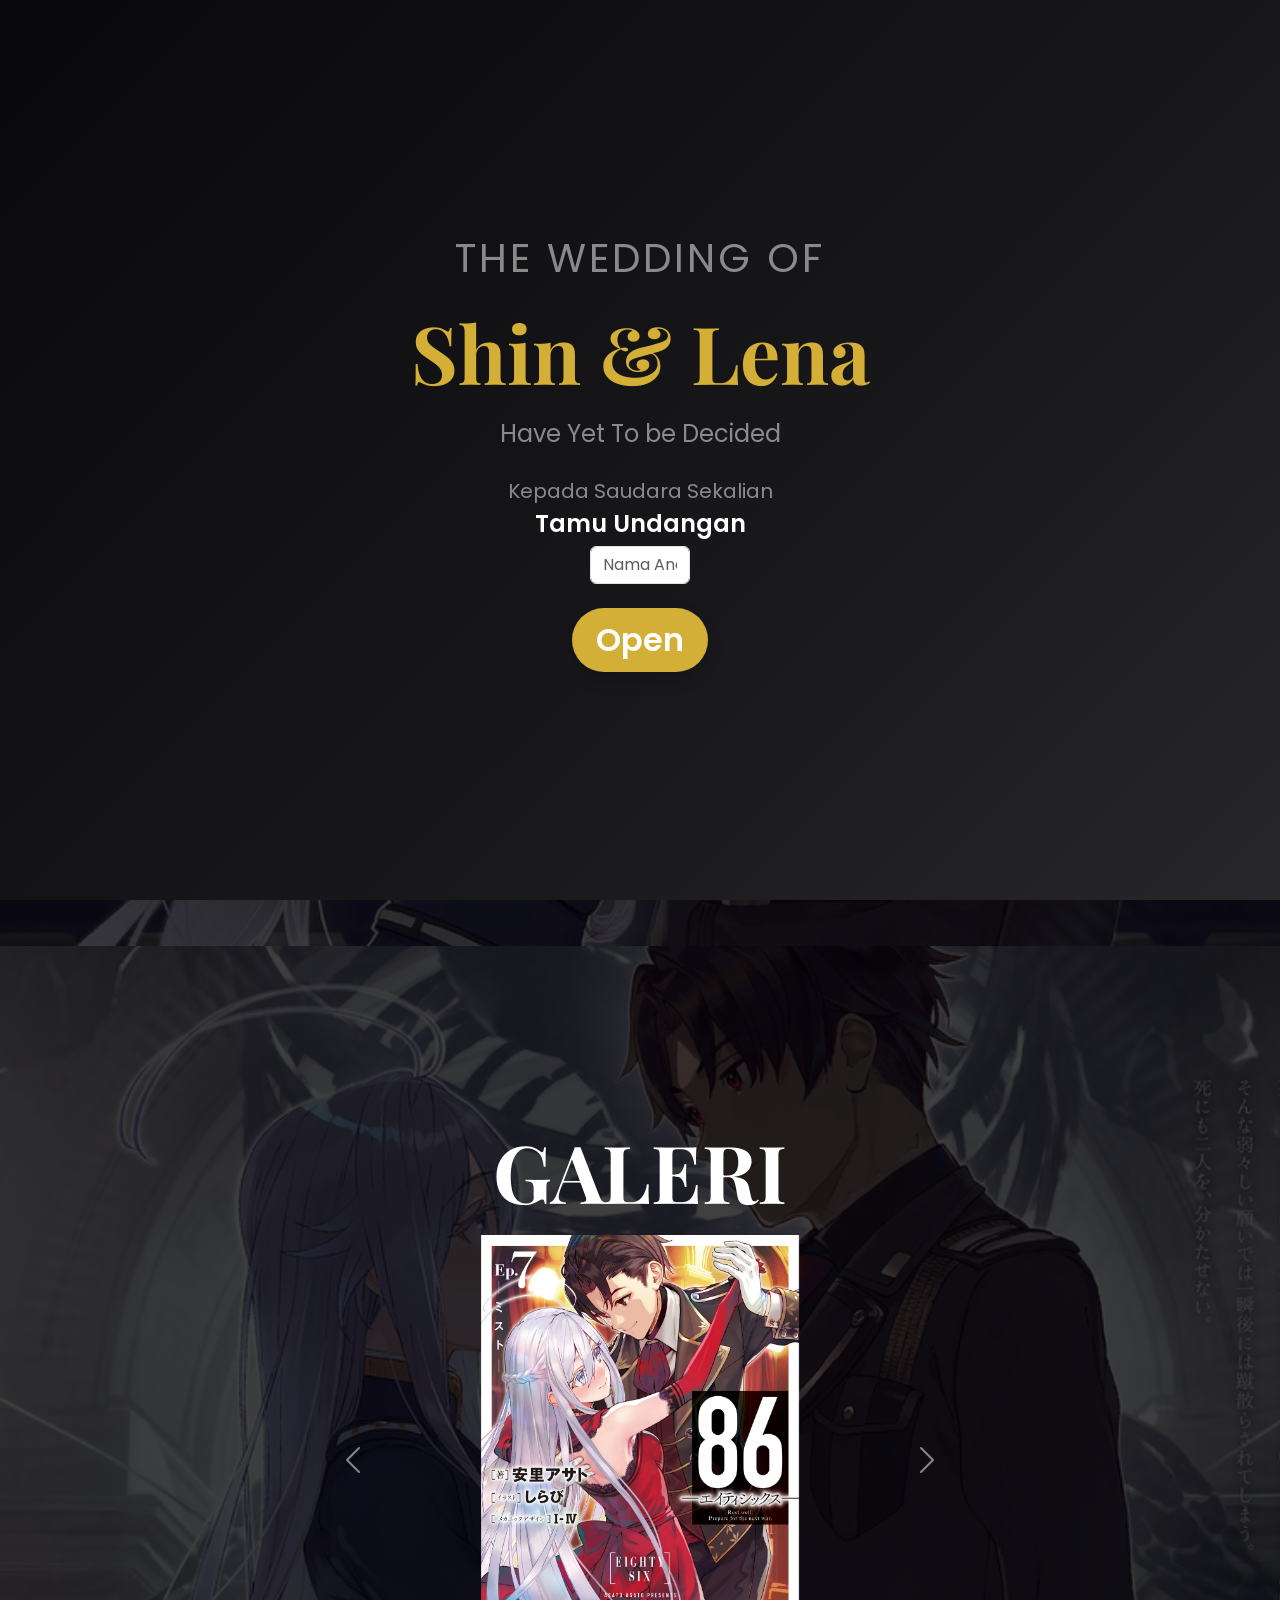
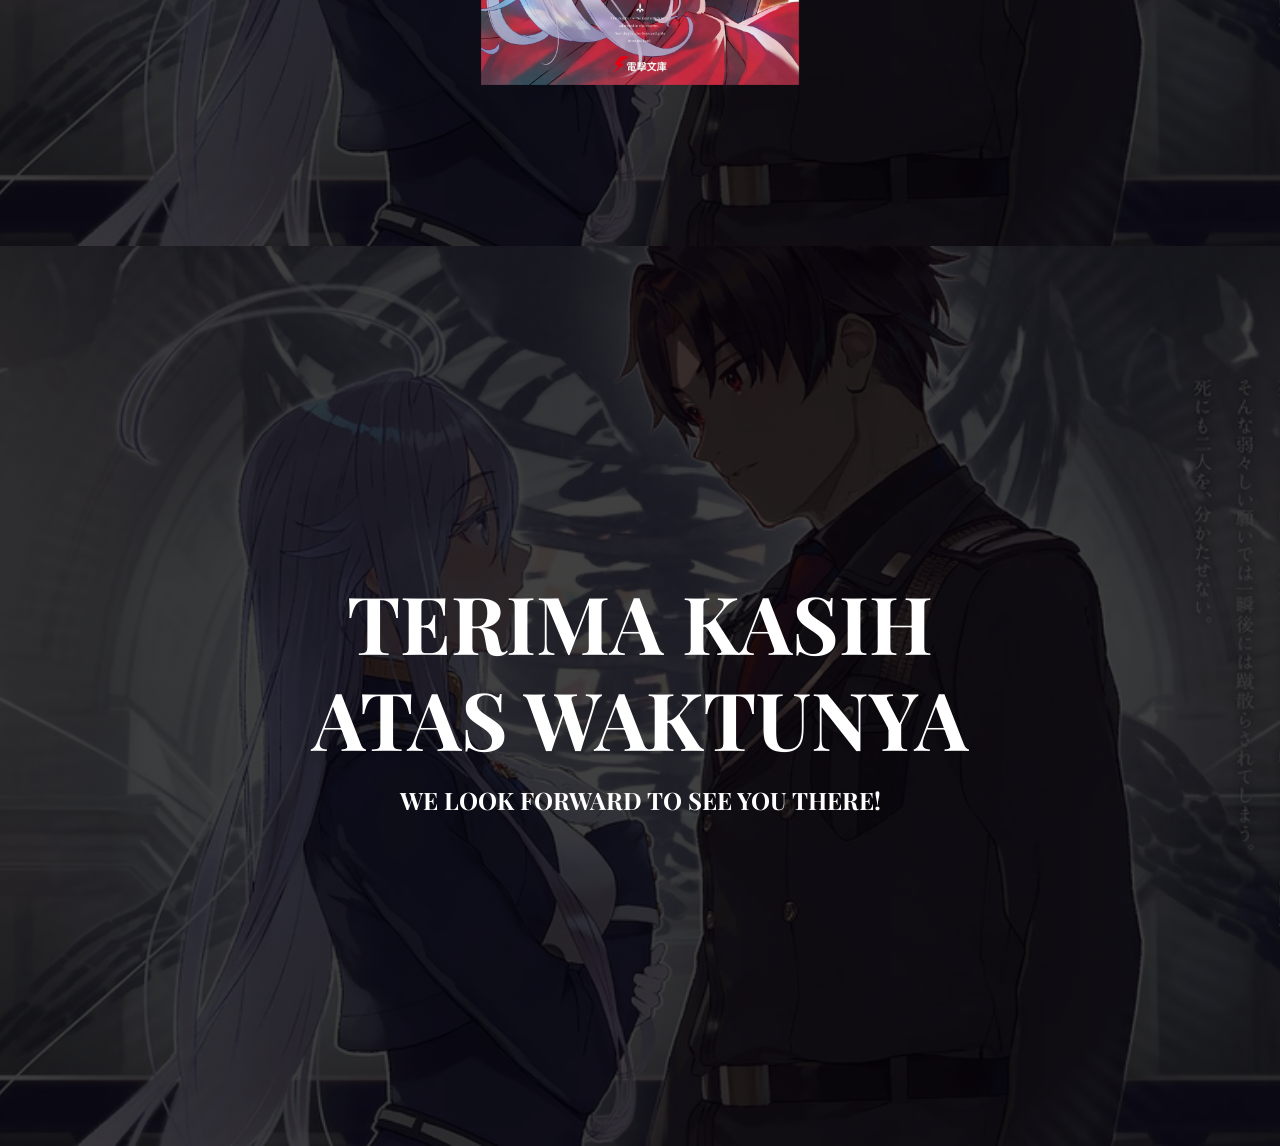
<file: index.html>
<!DOCTYPE html>
<html lang="id">
<head>
    <meta charset="UTF-8">
    <meta name="viewport" content="width=device-width, initial-scale=1.0">
    <title>Wedding Invitation</title>
    
    <link href="https://cdn.jsdelivr.net/npm/bootstrap@5.3.3/dist/css/bootstrap.min.css" rel="stylesheet">
    <link rel="stylesheet" href="https://cdnjs.cloudflare.com/ajax/libs/font-awesome/6.4.0/css/all.min.css">
    <link rel="preconnect" href="https://fonts.googleapis.com">
    <link rel="preconnect" href="https://fonts.gstatic.com" crossorigin>
    <link href="https://fonts.googleapis.com/css2?family=Playfair+Display:ital,wght@0,400..700;1,400..700&family=Poppins:wght@0,400;500;600;700&display=swap" rel="stylesheet">
    <link rel="stylesheet" href="style.css">

    <script src="https://cdn.jsdelivr.net/npm/bootstrap@5.3.3/dist/js/bootstrap.bundle.min.js"></script>
</head>
<body>
    <!-- Background Music -->
    <audio id="bg-music" loop preload="auto">
        <source src="Lilas.mp3" type="audio/mpeg">
    </audio>

    <!-- Floating Audio Toggle Button (Hidden initially) -->
    <button id="music-control" class="d-none" aria-label="Toggle Music">
        <i id="music-icon" class="fa-solid fa-music"></i>
    </button>
    
    <!--Cover Screen-->
    <section id="cover-screen" class="min-vh-100 w-100 position-fixed top-0 start-0 z-3 d-flex flex-column justify-content-center align-items-center text-center text-white px-3">
        <div class="container text-center" style="max-width: 700px;">
            <p class="text-uppercase tracking-widest fs-1 text-white-50 mb-2">The Wedding Of</p>
            <h1 class="display-1 font-serif fw-bold my-3" style="color: #d4af37 !important;">
                Shin & Lena
            </h1>
            <p class="fs-4 text-white-50 mb-4">Have Yet To be Decided</p>
            <div>
                <p class="fs-5 text-white-50 mb-1">Kepada Saudara Sekalian</p>
                <h4 id="guest-name" class="fw-semibold text-white mb-0 text-capitalize">
                    Tamu Undangan
                </h4>
            </div>
            <input type="text" id="guest-input" class="form-control mt-2 mb-2 mx-auto text-center" style="max-width:100px;" placeholder="Nama Anda">
            <p id="error-msg" class="text-danger d-none">Maaf Anda Tidak Diundang.</p>
            <button id="btn-open-invitation" class="btn btn-gold btn-lg rounded-pill px-4 py-2 mt-3 fw-semibold fs-2 shadow">
                Open
            </button>
        </div>
    </section>

    <nav id="page-nav" class="fixed-top d-flex justify-content-center py-3 d-none" style="z-index: 1000;">
        <ul class="nav nav-pills gap-2 p-1 rounded-pill"  style="backdrop-filter: blur(8px);" id="pills-tab" role="tablist">
            <li class="nav-item" role="presentation">
                <button class="nav-link rounded-pill text-white" id="pills-countdown-tab" data-bs-toggle="pill" data-bs-target="#page-countdown" type="button" role="tab">Countdown</button>
            </li>
            <li class="nav-item" role="presentation">
                <button class="nav-link rounded-pill text-white" id="pills-address-tab" data-bs-toggle="pill" data-bs-target="#page-address" type="button" role="tab">Lokasi</button>
            </li>
            <li class="nav-item" role="presentation">
                <button class="nav-link rounded-pill text-white" id="pills-carousel-tab" data-bs-toggle="pill" data-bs-target="#page-carousel" type="button" role="tab">Galeri</button>
            </li>
            <li class="nav-item" role="presentation">
                <button class="nav-link rounded-pill text-white" id="pills-thankyou-tab" data-bs-toggle="pill" data-bs-target="#page-thankyou" type="button" role="tab">Thank You</button>
            </li>
        </ul>
    </nav>
    <div class="tab-content" id="pills-tabContent">

    <!-- Countdown Page -->
    <section id="page-countdown" class="tab-pane fade show active" role="tabpanel">
        <div class="min-vh-100 w-100 d-flex flex-column align-items-center justify-content-center text-center text-white px-3">
            <div class="container text-center" style="max-width: 700px">

                <p class="display-1 text-uppercase font-serif fw-bold my-3 text-white">Countdown</p>

                <div class="d-flex justify-content-center gap-3 my-4">
                    
                    <!-- Hari -->
                    <div class="p-3 rounded-3" style="min-width: 100px">
                        <h2 id="days" class="display-5 fw-bold my-0">00</h2>
                        <p class="fs-5 text-uppercase text-white-50">Hari</p>
                    </div>

                    <!-- Jam -->
                    <div class="p-3 rounded-3" style="min-width: 100px">
                        <h2 id="hours" class="display-5 fw-bold my-0">00</h2>
                        <p class="fs-5 text-uppercase text-white-50">Jam</p>
                    </div>

                    <!-- Menit -->
                    <div class="p-3 rounded-3" style="min-width: 100px">
                        <h2 id="minutes" class="display-5 fw-bold my-0">00</h2>
                        <p class="fs-5 text-uppercase text-white-50">Menit</p>
                    </div>

                    <!-- Detik -->
                    <div class="p-3 rounded-3" style="min-width: 100px">
                        <h2 id="seconds" class="display-5 fw-bold my-0">00</h2>
                        <p class="fs-5 text-uppercase text-white-50">Detik</p>
                    </div>
                </div>
                <p class="fs-3 text-white fw-bold font-serif fw-3">Sampai Jumpa Di Lokasi</p>
            </div>
        </div>
    </section>

        <!-- Address Page -->
    <section id="page-address" class="tab-pane fade show active" role="tabpanel">
        <div class="min-vh-100 w-100 d-flex flex-column align-items-center justify-content-center text-center text-white px-3">
            <div class="container text-center" style="max-width: 700px">
                <p class="display-1 fw-bold text-uppercase white-text font-serif my-3">Alamat Tempat Acara</p>
                <iframe src="https://www.google.com/maps/embed?pb=!1m18!1m12!1m3!1d56282.15797365007!2d136.90720583689287!3d35.05176867034042!2m3!1f0!2f0!3f0!3m2!1i1024!2i768!4f13.1!3m3!1m2!1s0x600378c76a4fdecd%3A0x676e6a6f576b0645!2sLEGOLAND%20Jepang!5e0!3m2!1sid!2sid!4v1792831385233!5m2!1sid!2sid" width="100%" height="300" style="border:0;" allowfullscreen="" loading="lazy" referrerpolicy="strict-origin-when-cross-origin"></iframe>
                <p class="fs-4 fw-bold text-uppercase white-text font-serif my-3"> 2-2-1 Kinjofuto, Minato-ku, Nagoya, Prefektur Aichi 455-8605, Jepang</p>
            </div>
        </div>
    </section>

        <!-- Photo Carousel Page -->
    <section id="page-carousel" class="tab-pane fade show active" role="tabpanel">
        <div class="min-vh-100 w-100 d-flex flex-column align-items-center justify-content-center text-center text-white px-3">
            <div class="container text-center" style="max-width: 700px">
                <p class="display-1 fw-bold text-uppercase white-text font-serif my-3">Galeri</p>
                    <div id="carouselExample" class="carousel slide" data-bs-ride="carousel">
                        <div class="carousel-inner">
                            <div class="carousel-item active">
                                <img src="ShinLena4.webp" class="d-block w-100" style="height: 450px; object-fit: contain;" alt="Picture 1">
                            </div>
                            <div class="carousel-item" active>
                                <img src="ShinLena1.webp" class="d-block w-100" style="height: 450px; object-fit: contain;" alt="Picture 2">
                            </div>
                            <div class="carousel-item" active>
                                <img src="ShinLena.webp" class="d-block w-100" style="height: 450px; object-fit: contain;" alt="Picture 3">
                            </div>
                        </div>
                        <button class="carousel-control-prev" type="button" data-bs-target="#carouselExample" data-bs-slide="prev">
                            <span class="carousel-control-prev-icon" aria-hidden="true"></span>
                            <span class="visually-hidden">Previous</span>
                        </button>
                        <button class="carousel-control-next" type="button" data-bs-target="#carouselExample" data-bs-slide="next">
                            <span class="carousel-control-next-icon" aria-hidden="true"></span>
                            <span class="visually-hidden">Next</span>
                        </button>
                    </div>
            </div>
        </div>
    </section>
        <!-- Thank You Page -->
    <section id="page-thankyou" class="tab-pane fade show active" role="tabpanel">
        <div class="min-vh-100 w-100 d-flex flex-column align-items-center justify-content-center text-center text-white px-3">
            <div class="container text-center" style="max-width: 700px">
                <p class="display-1 fw-bold text-uppercase white-text font-serif my-3">Terima Kasih Atas Waktunya</p>
                <p class="fs-4 fw-bold text-uppercase white-text font-serif my-3"> We Look Forward To See You There!</p>
            </div>
        </div>
    </section>
    </div>

    <script>
        // Wait for DOM content to load
        document.addEventListener("DOMContentLoaded", function () {

            // Cover screen
            const btnOpen = document.getElementById('btn-open-invitation'); //Open button
            const coverScreen = document.getElementById('cover-screen');   // Cover screen
            const bgMusic = document.getElementById('bg-music');           // Audio player
            const musicControl = document.getElementById('music-control');   // The golden music button
            const musicIcon = document.getElementById('music-icon');       // Music button icon
            let isPlaying = false;                                           // Music playing state

            // Guest list
            const guestList = ["Aileen", "Andra", "Yoan", "Flo"];
            const guestInput = document.getElementById('guest-input'); // Guest name input
            const errorMsg = document.getElementById('error-msg'); // Error message

            // If name is in the list or not
            btnOpen.addEventListener('click', function () {
                const typedName = guestInput.value.trim().toLowerCase(); // Guest name input
                const isInvited = guestList.some(name =>name.toLowerCase() === typedName); // Check in list
                if (isInvited) {
                    errorMsg.classList.add('d-none');
                    coverScreen.style.opacity = '0';
                    coverScreen.style.visibility = 'hidden';
                    document.getElementById('page-nav').classList.remove('d-none');
                    musicControl.classList.remove('d-none');
                    playAudio();
                }else {
                    errorMsg.classList.remove('d-none');
                }
            });

            //Play Music Button
            function playAudio() {
                bgMusic.play().then(() => {
                    isPlaying = true;                                       // Music playing state true
                    musicIcon.classList.remove('fa-volume-xmark');           // Remove muted icon
                    musicIcon.classList.add('fa-music');                    // Music icon
                    musicControl.classList.add('spin-music');                // Start spining
                }).catch(error => {
                    console.log("Autoplay blocked by browser policy:", error); // Log autoplay restrictions
                });
            }

            //Pause Music Button
            function pauseAudio() {
                bgMusic.pause();                                            // Pause music
                isPlaying = false;                                          // Music playing state false
                musicIcon.classList.remove('fa-music');                     // Remove music icon
                musicIcon.classList.add('fa-volume-xmark');                  // Muted icon
                musicControl.classList.remove('spin-music');             // Stop spining
            }

            //Click detection
            musicControl.addEventListener('click', function () {
                if (isPlaying) {
                    pauseAudio();                                           // Pause if playing
                } else {
                    playAudio();                                            // Play if paused
                }
            });

            // Countdown 
            const weddingdate= new Date("Nov 12, 2026 09:00:00").getTime();
            const timer = setInterval(function() {
                const now = new Date().getTime(); //Current time
                const distance = weddingdate - now; // Time difference
                const days = Math.floor(distance / (1000 * 60 * 60 * 24));
                const hours = Math.floor((distance % (1000 * 60 * 60 * 24)) / (1000 * 60 * 60));
                const minutes = Math.floor((distance % (1000 * 60 * 60)) / (1000 * 60));
                const seconds = Math.floor((distance % (1000 * 60)) / 1000);
                document.getElementById("days").textContent = days; //Update time element
                document.getElementById("hours").textContent = hours < 10 ? "0" + hours : hours;
                document.getElementById("minutes").textContent = minutes < 10 ? "0" + minutes : minutes;
                document.getElementById("seconds").textContent = seconds < 10 ? "0" + seconds : seconds;
                if (distance < 0) { // If countdown finished 
                clearInterval(timer);
                document.getElementById("page-countdown").innerHTML = "<h2>Acara Sudah Berlangsung</h2>";
                }
            }, 1000);

        });
    </script>
</body>
</html>
</file>
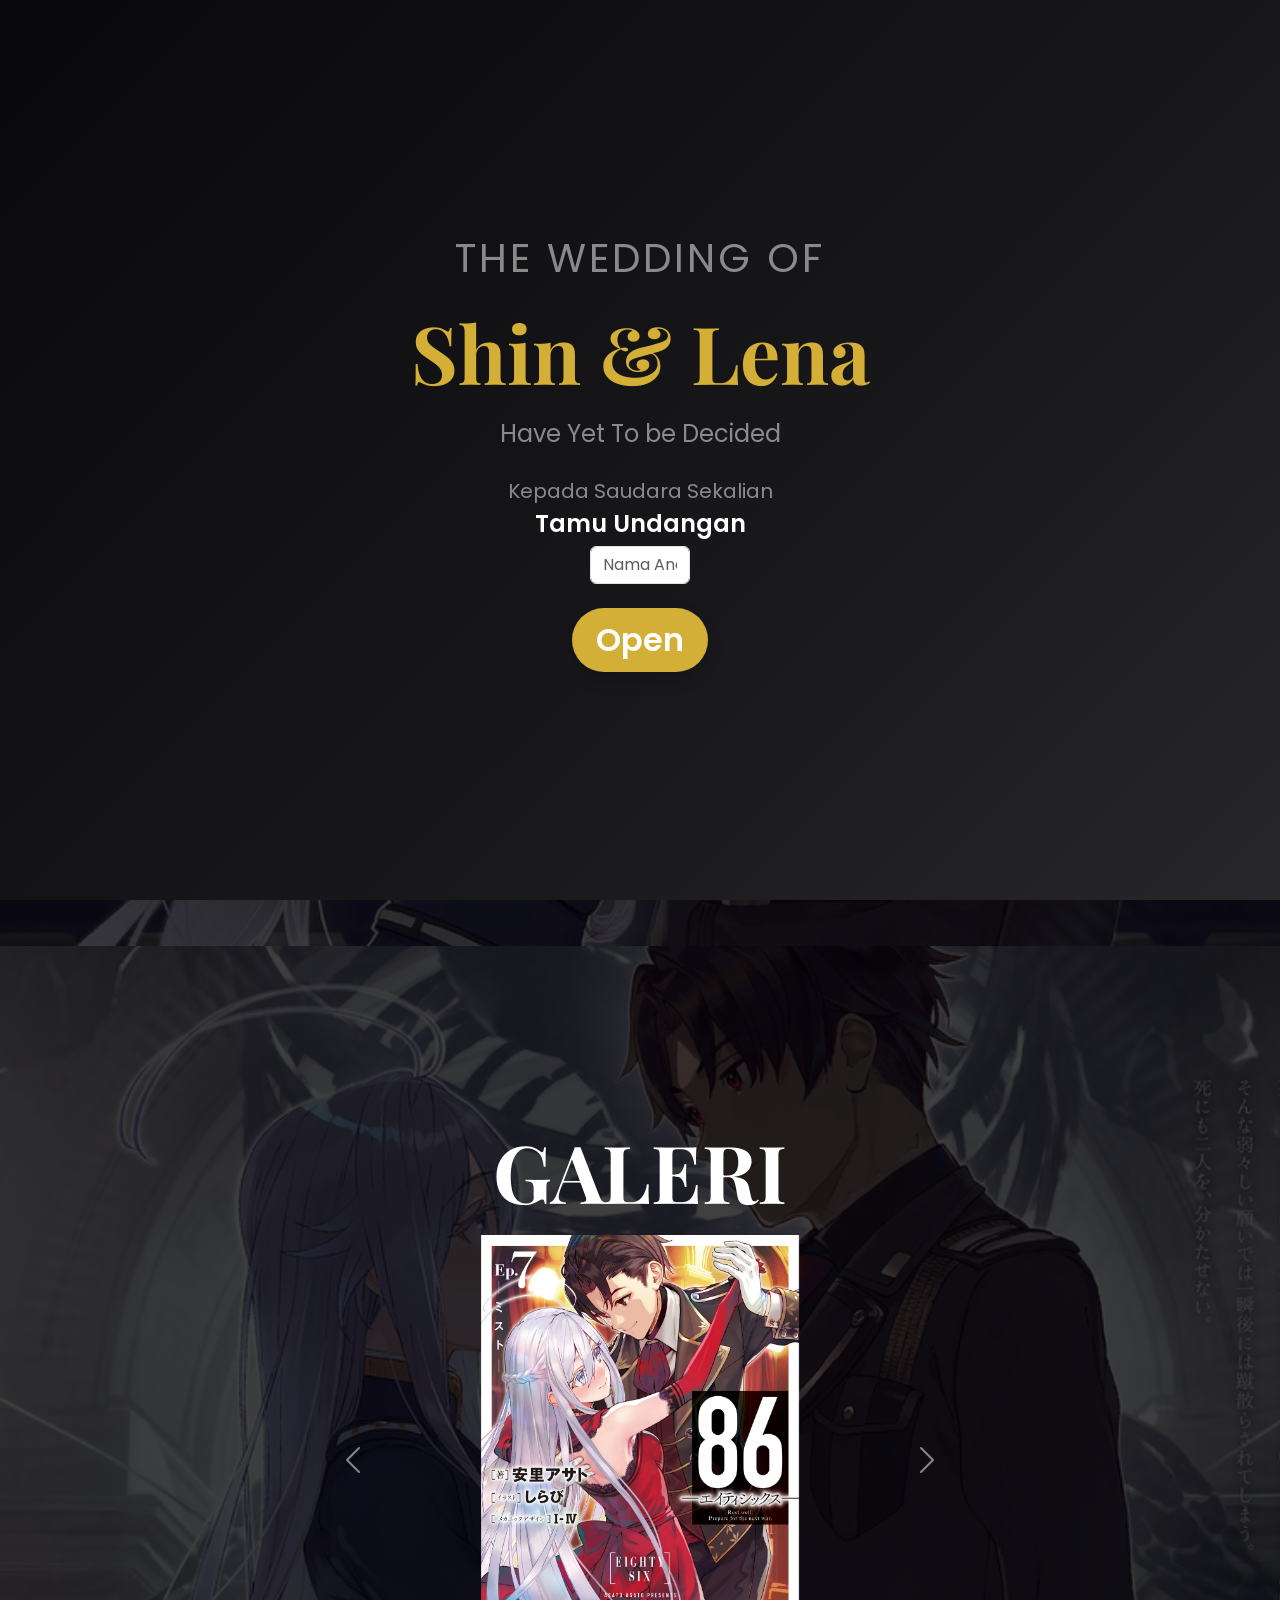
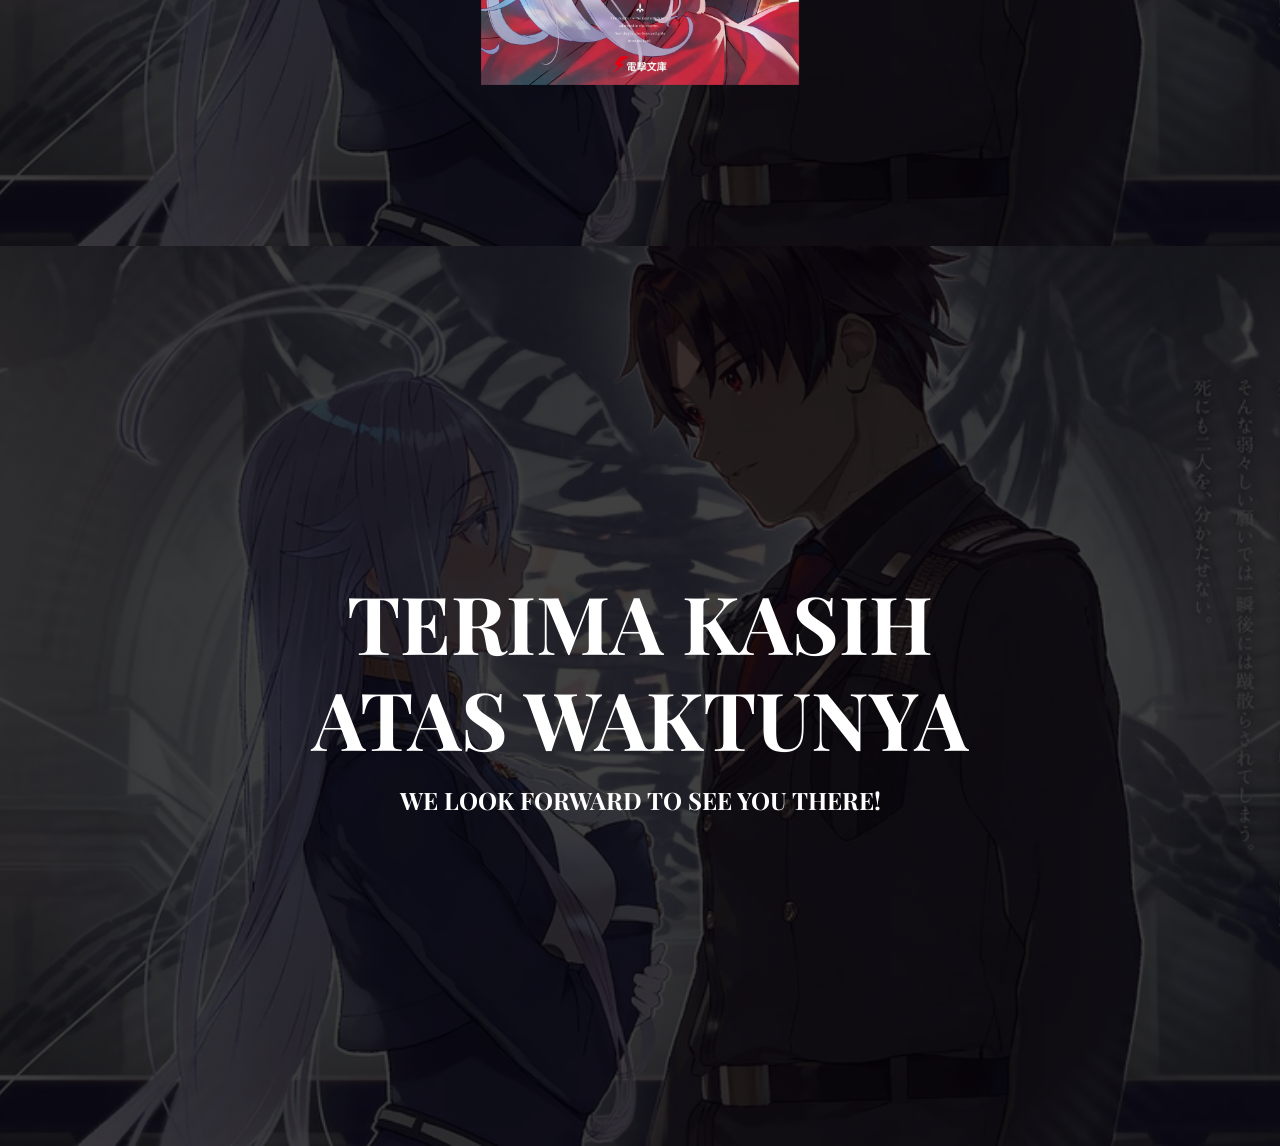
<file: Wedding Stuff.html>
<!DOCTYPE html>
<html lang="id">
<head>
    <meta charset="UTF-8">
    <meta name="viewport" content="width=device-width, initial-scale=1.0">
    <title>Wedding Invitation</title>
    
    <link href="https://cdn.jsdelivr.net/npm/bootstrap@5.3.3/dist/css/bootstrap.min.css" rel="stylesheet">
    <link rel="stylesheet" href="https://cdnjs.cloudflare.com/ajax/libs/font-awesome/6.4.0/css/all.min.css">
    <link rel="preconnect" href="https://fonts.googleapis.com">
    <link rel="preconnect" href="https://fonts.gstatic.com" crossorigin>
    <link href="https://fonts.googleapis.com/css2?family=Playfair+Display:ital,wght@0,400..700;1,400..700&family=Poppins:wght@0,400;500;600;700&display=swap" rel="stylesheet">
    <link rel="stylesheet" href="style.css">

    <script src="https://cdn.jsdelivr.net/npm/bootstrap@5.3.3/dist/js/bootstrap.bundle.min.js"></script>
</head>
<body>
    <!-- Background Music -->
    <audio id="bg-music" loop preload="auto">
        <source src="Lilas.mp3" type="audio/mpeg">
    </audio>

    <!-- Floating Audio Toggle Button (Hidden initially) -->
    <button id="music-control" class="d-none" aria-label="Toggle Music">
        <i id="music-icon" class="fa-solid fa-music"></i>
    </button>
    
    <!--Cover Screen-->
    <section id="cover-screen" class="min-vh-100 w-100 position-fixed top-0 start-0 z-3 d-flex flex-column justify-content-center align-items-center text-center text-white px-3">
        <div class="container text-center" style="max-width: 700px;">
            <p class="text-uppercase tracking-widest fs-1 text-white-50 mb-2">The Wedding Of</p>
            <h1 class="display-1 font-serif fw-bold my-3" style="color: #d4af37 !important;">
                Shin & Lena
            </h1>
            <p class="fs-4 text-white-50 mb-4">Have Yet To be Decided</p>
            <div>
                <p class="fs-5 text-white-50 mb-1">Kepada Saudara Sekalian</p>
                <h4 id="guest-name" class="fw-semibold text-white mb-0 text-capitalize">
                    Tamu Undangan
                </h4>
            </div>
            <input type="text" id="guest-input" class="form-control mt-2 mb-2 mx-auto text-center" style="max-width:100px;" placeholder="Nama Anda">
            <p id="error-msg" class="text-danger d-none">Maaf Anda Tidak Diundang.</p>
            <button id="btn-open-invitation" class="btn btn-gold btn-lg rounded-pill px-4 py-2 mt-3 fw-semibold fs-2 shadow">
                Open
            </button>
        </div>
    </section>

    <nav id="page-nav" class="fixed-top d-flex justify-content-center py-3 d-none" style="z-index: 1000;">
        <ul class="nav nav-pills gap-2 p-1 rounded-pill"  style="backdrop-filter: blur(8px);" id="pills-tab" role="tablist">
            <li class="nav-item" role="presentation">
                <button class="nav-link rounded-pill text-white" id="pills-countdown-tab" data-bs-toggle="pill" data-bs-target="#page-countdown" type="button" role="tab">Countdown</button>
            </li>
            <li class="nav-item" role="presentation">
                <button class="nav-link rounded-pill text-white" id="pills-address-tab" data-bs-toggle="pill" data-bs-target="#page-address" type="button" role="tab">Lokasi</button>
            </li>
            <li class="nav-item" role="presentation">
                <button class="nav-link rounded-pill text-white" id="pills-carousel-tab" data-bs-toggle="pill" data-bs-target="#page-carousel" type="button" role="tab">Galeri</button>
            </li>
            <li class="nav-item" role="presentation">
                <button class="nav-link rounded-pill text-white" id="pills-thankyou-tab" data-bs-toggle="pill" data-bs-target="#page-thankyou" type="button" role="tab">Thank You</button>
            </li>
        </ul>
    </nav>
    <div class="tab-content" id="pills-tabContent">

    <!-- Countdown Page -->
    <section id="page-countdown" class="tab-pane fade show active" role="tabpanel">
        <div class="min-vh-100 w-100 d-flex flex-column align-items-center justify-content-center text-center text-white px-3">
            <div class="container text-center" style="max-width: 700px">

                <p class="display-1 text-uppercase font-serif fw-bold my-3 text-white">Countdown</p>

                <div class="d-flex justify-content-center gap-3 my-4">
                    
                    <!-- Hari -->
                    <div class="p-3 rounded-3" style="min-width: 100px">
                        <h2 id="days" class="display-5 fw-bold my-0">00</h2>
                        <p class="fs-5 text-uppercase text-white-50">Hari</p>
                    </div>

                    <!-- Jam -->
                    <div class="p-3 rounded-3" style="min-width: 100px">
                        <h2 id="hours" class="display-5 fw-bold my-0">00</h2>
                        <p class="fs-5 text-uppercase text-white-50">Jam</p>
                    </div>

                    <!-- Menit -->
                    <div class="p-3 rounded-3" style="min-width: 100px">
                        <h2 id="minutes" class="display-5 fw-bold my-0">00</h2>
                        <p class="fs-5 text-uppercase text-white-50">Menit</p>
                    </div>

                    <!-- Detik -->
                    <div class="p-3 rounded-3" style="min-width: 100px">
                        <h2 id="seconds" class="display-5 fw-bold my-0">00</h2>
                        <p class="fs-5 text-uppercase text-white-50">Detik</p>
                    </div>
                </div>
                <p class="fs-3 text-white fw-bold font-serif fw-3">Sampai Jumpa Di Lokasi</p>
            </div>
        </div>
    </section>

        <!-- Address Page -->
    <section id="page-address" class="tab-pane fade show active" role="tabpanel">
        <div class="min-vh-100 w-100 d-flex flex-column align-items-center justify-content-center text-center text-white px-3">
            <div class="container text-center" style="max-width: 700px">
                <p class="display-1 fw-bold text-uppercase white-text font-serif my-3">Alamat Tempat Acara</p>
                <iframe src="https://www.google.com/maps/embed?pb=!1m18!1m12!1m3!1d56282.15797365007!2d136.90720583689287!3d35.05176867034042!2m3!1f0!2f0!3f0!3m2!1i1024!2i768!4f13.1!3m3!1m2!1s0x600378c76a4fdecd%3A0x676e6a6f576b0645!2sLEGOLAND%20Jepang!5e0!3m2!1sid!2sid!4v1792831385233!5m2!1sid!2sid" width="100%" height="300" style="border:0;" allowfullscreen="" loading="lazy" referrerpolicy="strict-origin-when-cross-origin"></iframe>
                <p class="fs-4 fw-bold text-uppercase white-text font-serif my-3"> 2-2-1 Kinjofuto, Minato-ku, Nagoya, Prefektur Aichi 455-8605, Jepang</p>
            </div>
        </div>
    </section>

        <!-- Photo Carousel Page -->
    <section id="page-carousel" class="tab-pane fade show active" role="tabpanel">
        <div class="min-vh-100 w-100 d-flex flex-column align-items-center justify-content-center text-center text-white px-3">
            <div class="container text-center" style="max-width: 700px">
                <p class="display-1 fw-bold text-uppercase white-text font-serif my-3">Galeri</p>
                    <div id="carouselExample" class="carousel slide" data-bs-ride="carousel">
                        <div class="carousel-inner">
                            <div class="carousel-item active">
                                <img src="ShinLena4.webp" class="d-block w-100" style="height: 450px; object-fit: contain;" alt="Picture 1">
                            </div>
                            <div class="carousel-item" active>
                                <img src="ShinLena1.webp" class="d-block w-100" style="height: 450px; object-fit: contain;" alt="Picture 2">
                            </div>
                            <div class="carousel-item" active>
                                <img src="ShinLena.webp" class="d-block w-100" style="height: 450px; object-fit: contain;" alt="Picture 3">
                            </div>
                        </div>
                        <button class="carousel-control-prev" type="button" data-bs-target="#carouselExample" data-bs-slide="prev">
                            <span class="carousel-control-prev-icon" aria-hidden="true"></span>
                            <span class="visually-hidden">Previous</span>
                        </button>
                        <button class="carousel-control-next" type="button" data-bs-target="#carouselExample" data-bs-slide="next">
                            <span class="carousel-control-next-icon" aria-hidden="true"></span>
                            <span class="visually-hidden">Next</span>
                        </button>
                    </div>
            </div>
        </div>
    </section>
        <!-- Thank You Page -->
    <section id="page-thankyou" class="tab-pane fade show active" role="tabpanel">
        <div class="min-vh-100 w-100 d-flex flex-column align-items-center justify-content-center text-center text-white px-3">
            <div class="container text-center" style="max-width: 700px">
                <p class="display-1 fw-bold text-uppercase white-text font-serif my-3">Terima Kasih Atas Waktunya</p>
                <p class="fs-4 fw-bold text-uppercase white-text font-serif my-3"> We Look Forward To See You There!</p>
            </div>
        </div>
    </section>
    </div>

    <script>
        // Wait for DOM content to load
        document.addEventListener("DOMContentLoaded", function () {

            // Cover screen
            const btnOpen = document.getElementById('btn-open-invitation'); //Open button
            const coverScreen = document.getElementById('cover-screen');   // Cover screen
            const bgMusic = document.getElementById('bg-music');           // Audio player
            const musicControl = document.getElementById('music-control');   // The golden music button
            const musicIcon = document.getElementById('music-icon');       // Music button icon
            let isPlaying = false;                                           // Music playing state

            // Guest list
            const guestList = ["Aileen", "Andra", "Yoan", "Flo"];
            const guestInput = document.getElementById('guest-input'); // Guest name input
            const errorMsg = document.getElementById('error-msg'); // Error message

            // If name is in the list or not
            btnOpen.addEventListener('click', function () {
                const typedName = guestInput.value.trim().toLowerCase(); // Guest name input
                const isInvited = guestList.some(name =>name.toLowerCase() === typedName); // Check in list
                if (isInvited) {
                    errorMsg.classList.add('d-none');
                    coverScreen.style.opacity = '0';
                    coverScreen.style.visibility = 'hidden';
                    document.getElementById('page-nav').classList.remove('d-none');
                    musicControl.classList.remove('d-none');
                    playAudio();
                }else {
                    errorMsg.classList.remove('d-none');
                }
            });

            //Play Music Button
            function playAudio() {
                bgMusic.play().then(() => {
                    isPlaying = true;                                       // Music playing state true
                    musicIcon.classList.remove('fa-volume-xmark');           // Remove muted icon
                    musicIcon.classList.add('fa-music');                    // Music icon
                    musicControl.classList.add('spin-music');                // Start spining
                }).catch(error => {
                    console.log("Autoplay blocked by browser policy:", error); // Log autoplay restrictions
                });
            }

            //Pause Music Button
            function pauseAudio() {
                bgMusic.pause();                                            // Pause music
                isPlaying = false;                                          // Music playing state false
                musicIcon.classList.remove('fa-music');                     // Remove music icon
                musicIcon.classList.add('fa-volume-xmark');                  // Muted icon
                musicControl.classList.remove('spin-music');             // Stop spining
            }

            //Click detection
            musicControl.addEventListener('click', function () {
                if (isPlaying) {
                    pauseAudio();                                           // Pause if playing
                } else {
                    playAudio();                                            // Play if paused
                }
            });

            // Countdown 
            const weddingdate= new Date("Nov 12, 2026 09:00:00").getTime();
            const timer = setInterval(function() {
                const now = new Date().getTime(); //Current time
                const distance = weddingdate - now; // Time difference
                const days = Math.floor(distance / (1000 * 60 * 60 * 24));
                const hours = Math.floor((distance % (1000 * 60 * 60 * 24)) / (1000 * 60 * 60));
                const minutes = Math.floor((distance % (1000 * 60 * 60)) / (1000 * 60));
                const seconds = Math.floor((distance % (1000 * 60)) / 1000);
                document.getElementById("days").textContent = days; //Update time element
                document.getElementById("hours").textContent = hours < 10 ? "0" + hours : hours;
                document.getElementById("minutes").textContent = minutes < 10 ? "0" + minutes : minutes;
                document.getElementById("seconds").textContent = seconds < 10 ? "0" + seconds : seconds;
                if (distance < 0) { // If countdown finished 
                clearInterval(timer);
                document.getElementById("page-countdown").innerHTML = "<h2>Acara Sudah Berlangsung</h2>";
                }
            }, 1000);

        });
    </script>
</body>
</html>
</file>
<file: style.css>
/*For color which i dont use a lot*/
        :root {
            --primary-gold: #d4af37; 
            --primary-white: #ffffff; /*text-white is better*/
            --soft-bg: #09090b;
        }

        /*Body Settings*/
        body {
            font-family: 'Poppins', sans-serif; /*Primary font Poppins, second serif*/
            background-color: var(--soft-bg);   /*Background decided in root*/
            overflow: hidden;                   /*Disable scroll*/
        }  
        /*Font Serrif*/
        .font-serif {
            font-family: 'Playfair Display', serif; /*Font Dont Be Blind*/
        }

        /* Fullscreen Hero Cover Overlay */
        #cover-screen {
            background: linear-gradient(135deg, rgb(9, 9, 11) 0%, rgb(24, 24, 27) 60%, rgba(39, 39, 42, 1) 100%);
            transition: opacity 0.8s ease-in-out, visibility 0.8s ease-in-out; /*Transition*/
        }

        /*Spacing*/
        .tracking-widest {
            letter-spacing: 3px;
        }

        /* Gold Action Button Style */
        .btn-gold {
            background-color: var(--primary-gold); /* Gold background */
            color: #ffffff;                        /* White text */
            border: none;                          /* Remove default border */
            transition: all 0.3s ease;             /* Smooth transition */
        }

        /* Hover State for Gold Button */   
        .btn-gold:hover {
            background-color: #b89528;                      /* Darker gold on hover */
            color: #ffffff;                                 /* Keep text white */
            transform: translateY(-2px);                    /* Lift up button */
            box-shadow: 0 8px 20px rgba(212, 175, 55, 0.4); /* Gold glow shadow */
        }

        /*The spinning golden music button*/
        #music-control {
            position: fixed;                          /* Fixed positioning on screen */
            bottom: 25px;                             /* 25px from bottom */
            right: 25px;                              /* 25px from right */
            z-index: 1050;                            /* Keep above all layers */
            width: 48px;                              /* Button width */
            height: 48px;                             /* Button height */
            border-radius: 50%;                       /* Round circle shape */
            background-color: var(--primary-gold);   /* Gold background */
            color: #ffffff;                           /* White icon color */
            border: none;                             /* Remove border */
            box-shadow: 0 4px 15px rgba(0, 0, 0, 0.3);/* Soft shadow */
            display: flex;                            /* Flexbox layout */
            align-items: center;                      /* Center icon vertically */
            justify-content: center;                  /* Center icon horizontally */
            cursor: pointer;                          /* Pointer cursor */
            transition: transform 0.3s ease;          /*Transition*/
        }

        /* Continuous Music Rotation Animation */
        .spin-music {
            animation: spin 4s linear infinite; /*Infinite spin 4second*/
        }

        /* Keyframes for Rotation */
        @keyframes spin {
            100% { transform: rotate(360deg); } /*Spin 360*/
        }
        /*Pages Backgound setting*/
        #page-countdown {
            background: linear-gradient(rgba(0, 0, 0, 0.75), rgba(0, 0, 0, 0.75)), url('ShinLena2.webp') center/cover no-repeat;
        }

        #page-address{
            background: linear-gradient(rgba(0, 0, 0, 0.75), rgba(0, 0, 0, 0.75)), url('ShinLena2.webp') center/cover no-repeat;
        }

        #page-carousel{
            background: linear-gradient(rgba(0, 0, 0, 0.75), rgba(0, 0, 0, 0.75)), url('ShinLena2.webp') center/cover no-repeat;
        }

        #page-thankyou{
            background: linear-gradient(rgba(0, 0, 0, 0.75), rgba(0, 0, 0, 0.75)), url('ShinLena2.webp') center/cover no-repeat;
        }

        /*Navbar gold color and transparent background*/ 
        .nav-pills .nav-link.active,
        .nav-pills .show > .nav-link {
            background-color: transparent !important;
            color: var(--primary-gold) !important;
        }
</file>
